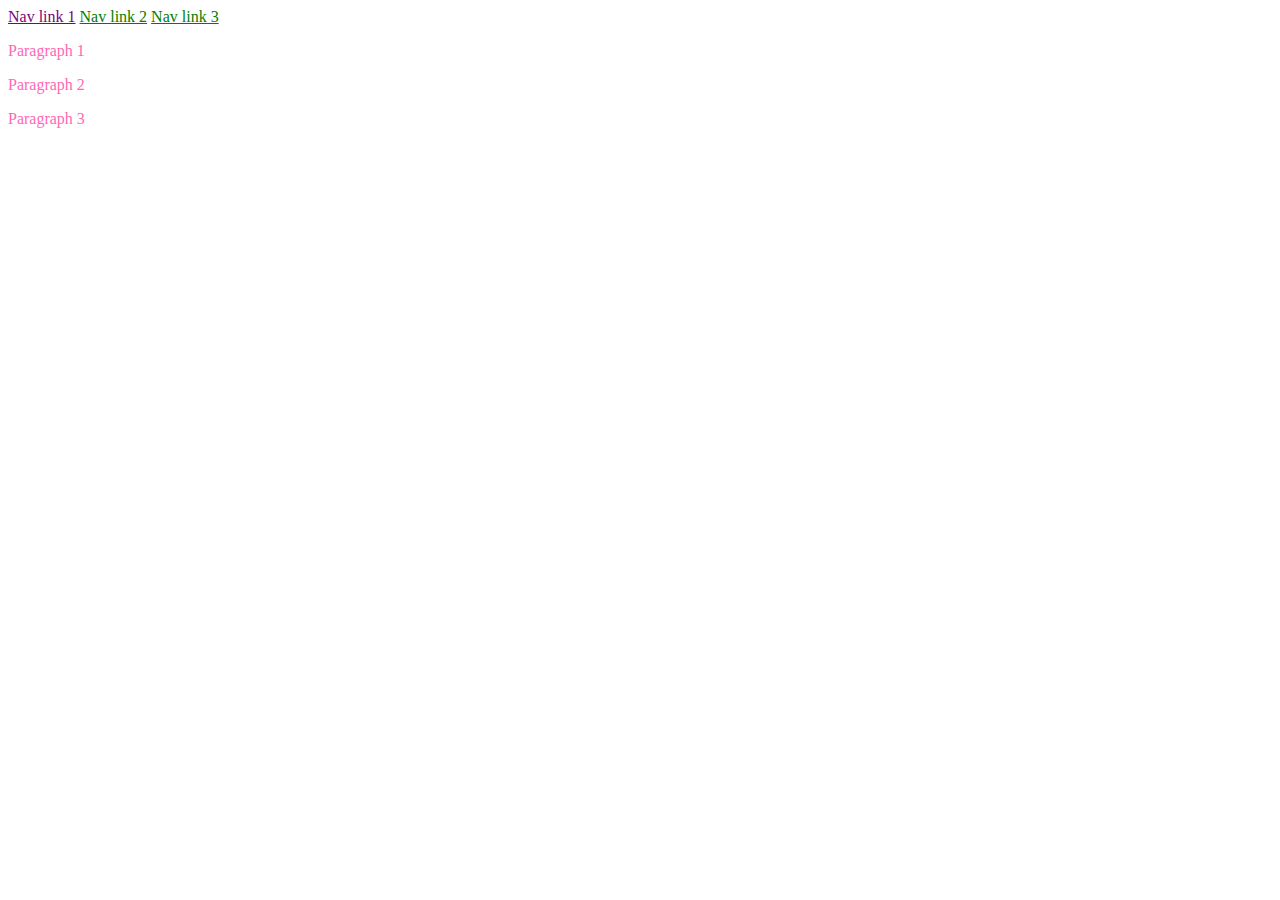
<file: css-specificity/index.html>
<!doctype html>

<html lang="en">
    <head>
        <meta charset="utf-8">
        <title>CSS Specificity</title>
        <meta name="description" content="CSS Specificity">
        <meta name="author" content="She Codes">
        <link rel="stylesheet" href="styles.css">
    </head>

    <body>

        <header>
            <nav>
                <a class="nav-link" id="link-1" href="#">Nav link 1</a>
                <a class="nav-link" href="#">Nav link 2</a>
                <a class="nav-link" href="#">Nav link 3</a>
            </nav>
        </header>

        <div>
            <p class="paragraph-link" id="paragraph-1">Paragraph 1</p>
            <p class="paragraph-link">Paragraph 2</p>
            <p class="paragraph-link">Paragraph 3</p>
        </div>

    </body>

</html>
</file>
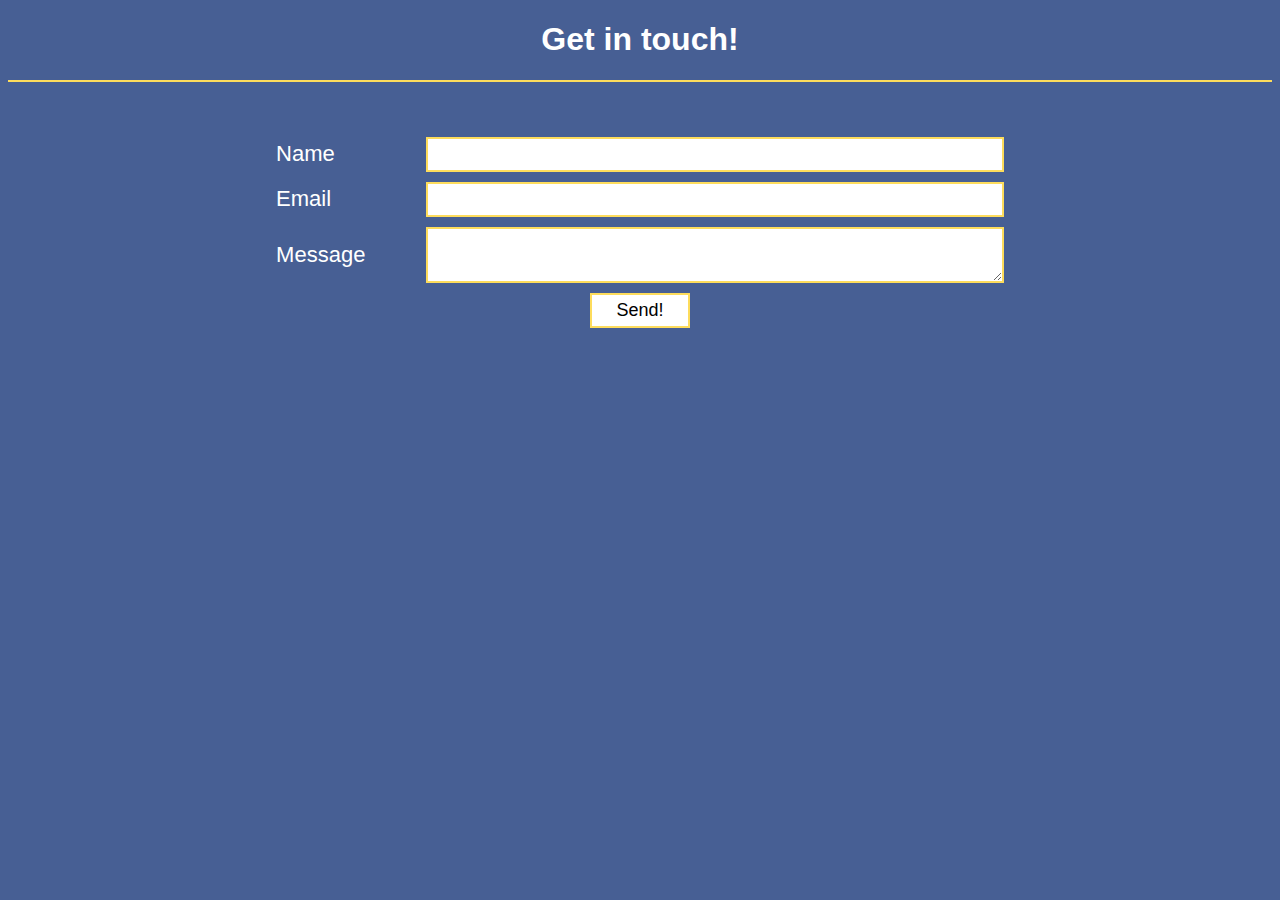
<file: forms-starter/index.html>
<!DOCTYPE html>

<html lang="en">
  <head>
    <meta charset="utf-8" />
    <meta
      name="viewport"
      content="width=device-width, initial-scale=1, shrink-to-fit=no"
    />
    <title>Introduction to Forms</title>
    <link rel="stylesheet" href="styles.css" />
  </head>

  <body>
    <header>
      <h1>Get in touch!</h1>
    </header>

    <form action="https://formspree.io/f/xyyvpgpe" method="post">
      <!-- your code here -->
      <div class="form-item">
        <label for="name">Name</label>
        <input type="text" id="name" name="name" />
      </div>
      <div class="form-item">
        <label for="mail">Email</label>
        <input type="email" id="mail" name="mail" />
      </div>
      <div class="form-item">
        <label for="message">Message</label>
        <textarea id="message" name="message"></textarea>
      </div>
      <div class="form-item">
        <button type="submit">Send!</button>
      </div>
    </form>
  </body>
</html>
</file>
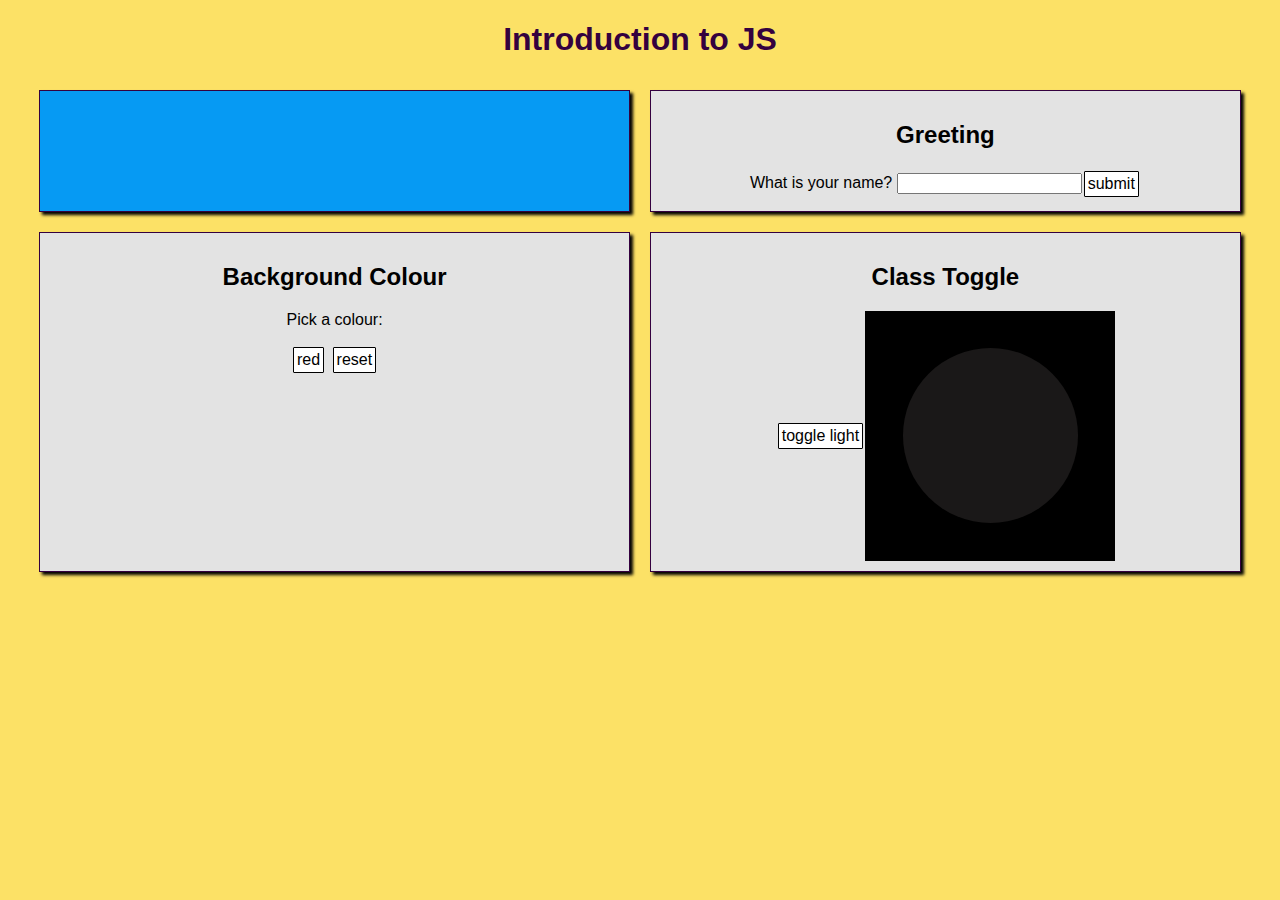
<file: intro-to-js/index.html>
<!DOCTYPE html>
<html lang="en">
    <head>
        <meta charset="utf-8">
        <title>Introduction to JavaScript</title>
        <meta name="description" content="JavaScript Demo">
        <meta name="author" content="She Codes">
        <link rel="stylesheet" href="styles.css">
    </head>
    
    <body>
        <header>
            <h1>Introduction to JS</h1>
        </header>

        <div id="wrapper">
            <div id="starter-div" class="component">
            </div>

            <div id="greeting" class="component">
                <h2>Greeting</h2>
                <form>
                    <div class="form-item">
                        <label for="name">What is your name?</label>
                        <input type="text" id="name" name="name">
                    </div>
                    <input type="button" value="submit">
                </form>
            </div>

            <div id="colour" class="component">
                <h2>Background Colour</h2>
                <p>Pick a colour:</p>
                <input type="button" onclick="changeColour('#f74850')" value="red">
                <input type="button" onclick="resetColour()" value="reset">
            </div>

            <div id="on-off" class="component">
                <h2>Class Toggle</h2>
                <div id="class-toggle-containter">
                    <input type="button" onclick="toggleLightbulb()" value="toggle light">
                    <div id="toggle-wrapper">
                        <div id="light"></div>
                    </div>
                </div>
            </div>
        </div>
    </body>
</html>
</file>
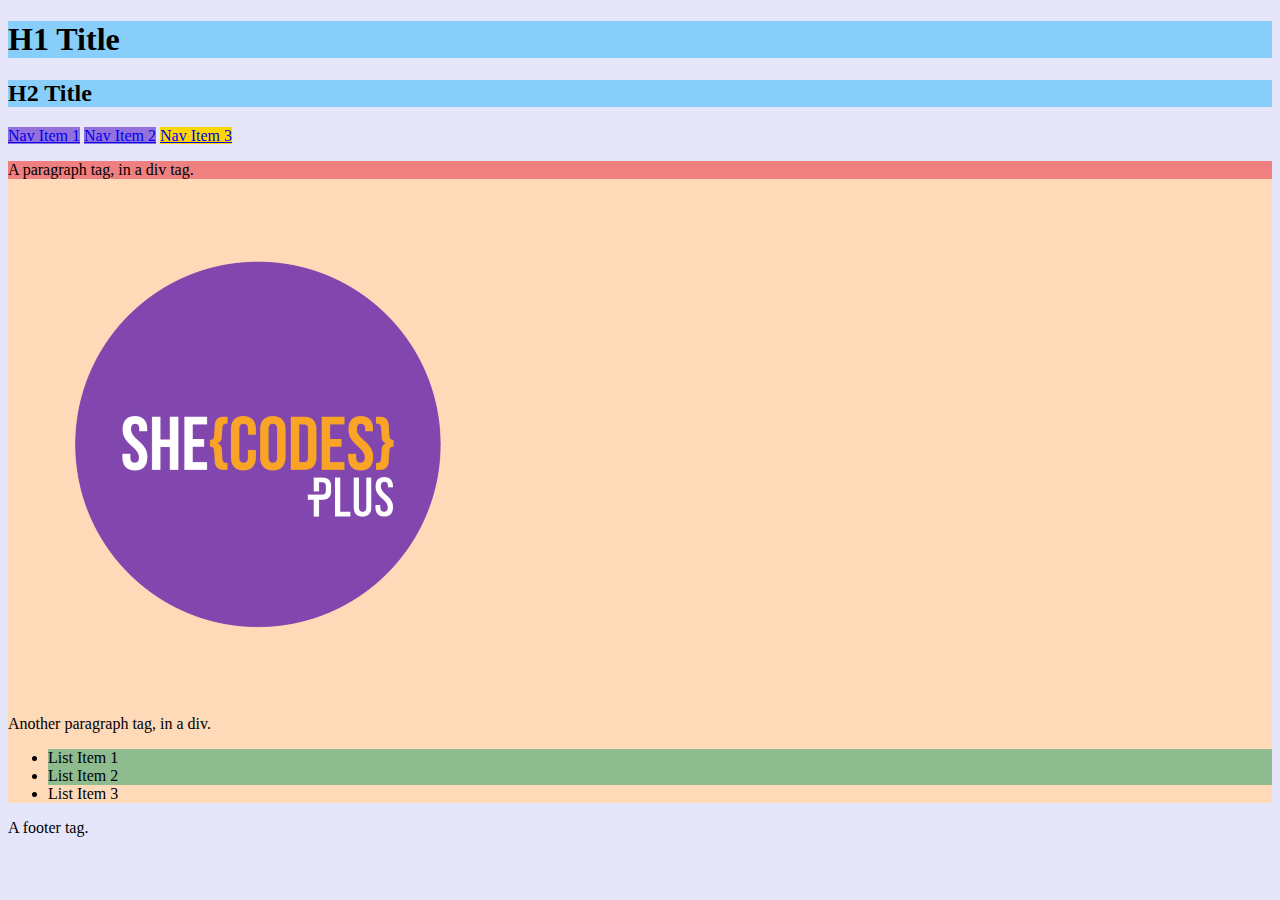
<file: introduction-to-css-selectors/index.html>
<!DOCTYPE html>

<html lang="en">
  <head>
    <meta charset="utf-8" />
    <title>CSS Selectors</title>
    <meta name="description" content="CSS Selectors Playground" />
    <meta name="author" content="She Codes" />
    <link rel="stylesheet" href="styles.css" />
  </head>
  <body>
    <header>
      <h1 class="main-heading">H1 Title</h1>
      <h2 class="main-heading">H2 Title</h2>
      <nav>
        <a href="#" class="nav-item">Nav Item 1</a>
        <a href="#" class="nav-item">Nav Item 2</a>
        <a href="#" id="last-nav-item">Nav Item 3</a>
      </nav>
    </header>
    <div id="body">
      <p id="first-paragraph">A paragraph tag, in a div tag.</p>
      <img src="logo.png" alt="She Codes Logo." />
      <p>Another paragraph tag, in a div.</p>
      <ul>
        <li class="list-item">List Item 1</li>
        <li class="list-item">List Item 2</li>
        <li>List Item 3</li>
      </ul>
    </div>
    <footer>A footer tag.</footer>
  </body>
</html>
</file>
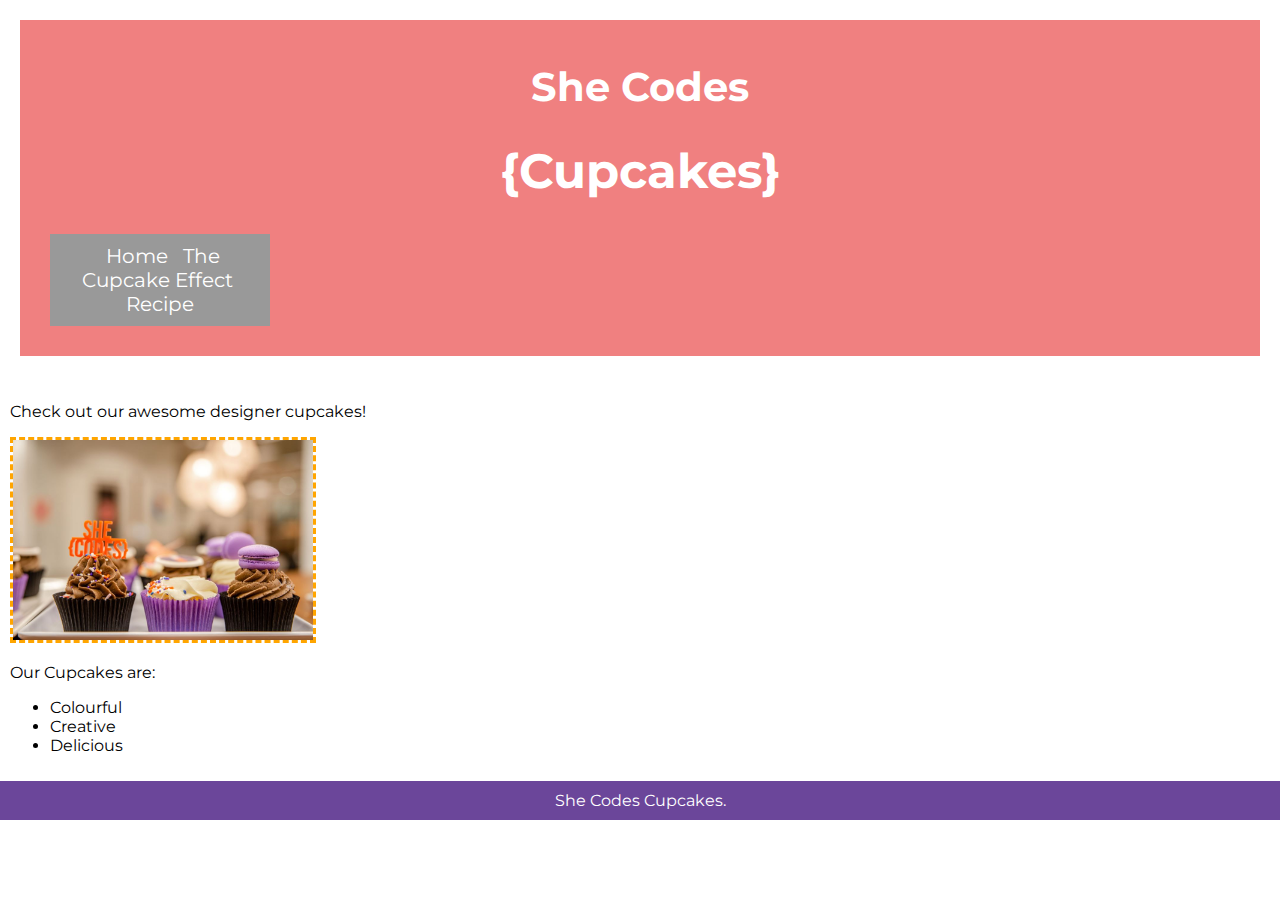
<file: introduction-to-css/index.html>
<!DOCTYPE html>

<html lang="en">
  <head>
    <meta charset="utf-8" />
    <title>She Codes Cupcakes</title>
    <meta name="description" content="She Codes Cupcakes" />
    <meta name="author" content="She Codes" />
    <link rel="stylesheet" href="styles.css" />
    <link rel="preconnect" href="https://fonts.googleapis.com" />
    <link rel="preconnect" href="https://fonts.gstatic.com" crossorigin />
  </head>
  <body>
    <header>
      <h1>She Codes</h1>
      <h2>{Cupcakes}</h2>
      <nav>
        <a href="index.html">Home</a>
        <a href="cupcake-effect.html">The Cupcake Effect</a>
        <a href="recipe.html">Recipe</a>
      </nav>
    </header>
    <div>
      <p>Check out our awesome designer cupcakes!</p>
      <img
        src="images/cupcake-1.jpg"
        alt="She Codes Cupcakes."
        id="homepage-image"
      />
      <p>Our Cupcakes are:</p>
      <ul>
        <li>Colourful</li>
        <li>Creative</li>
        <li>Delicious</li>
      </ul>
    </div>
    <footer>She Codes Cupcakes.</footer>
  </body>
</html>
</file>
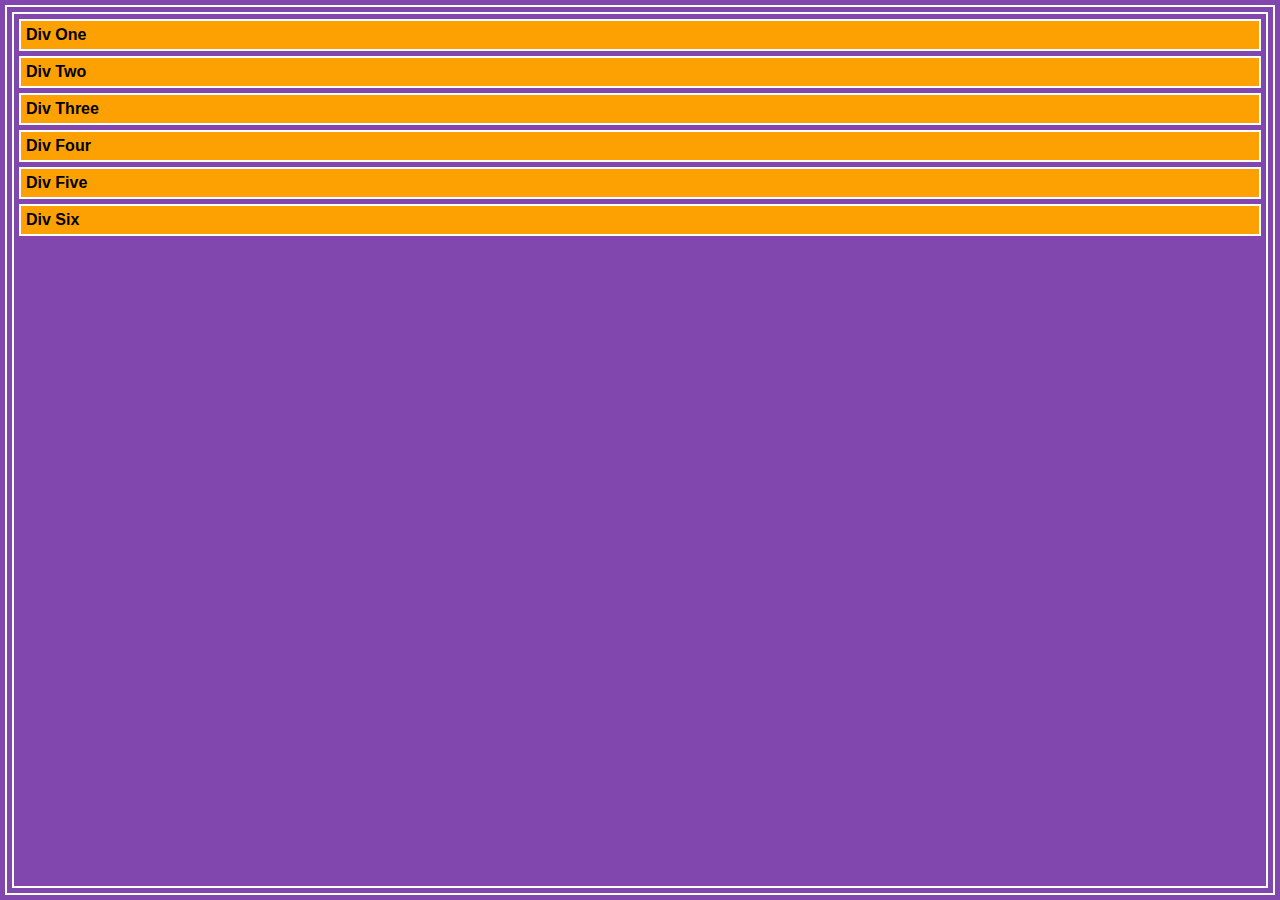
<file: introduction-to-flexbox/index.html>
<!doctype html>

<html lang="en">
    <head>
        <meta charset="utf-8">
        <meta name="viewport" content="width=device-width, initial-scale=1, shrink-to-fit=no">
        <title>Introduction to Flexbox</title>
        <link rel="stylesheet" href="styles.css">
    </head>

    <body>
        <div class="demo-div" id="div-1">Div One</div>
        <div class="demo-div" id="div-2">Div Two</div>
        <div class="demo-div" id="div-3">Div Three</div>
        <div class="demo-div" id="div-4">Div Four</div>
        <div class="demo-div" id="div-5">Div Five</div>
        <div class="demo-div" id="div-6">Div Six</div>
    </body>
</html>
</file>
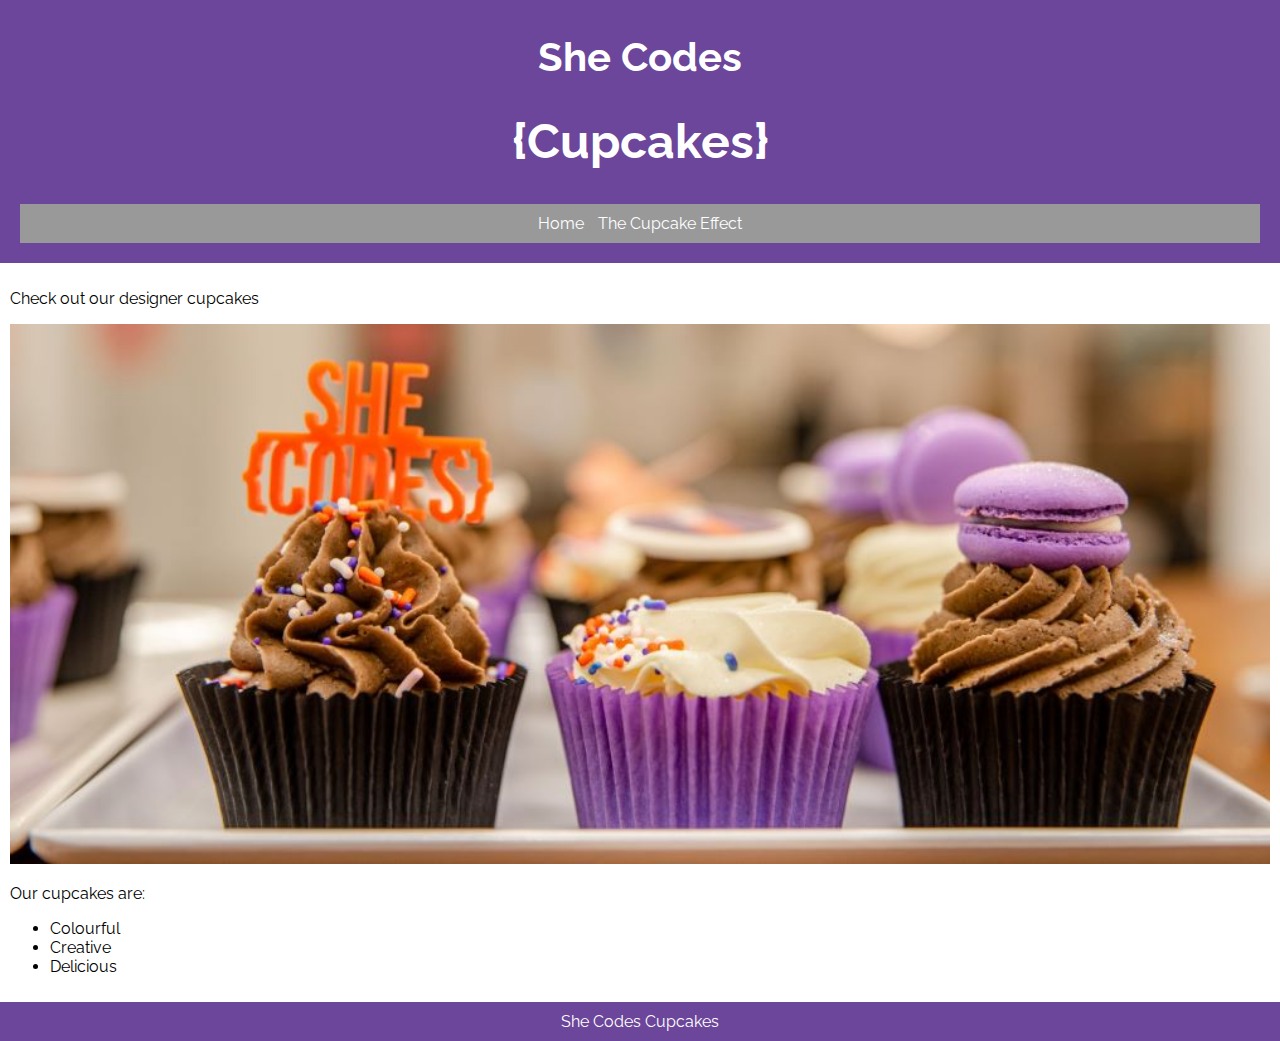
<file: introduction-to-html/index.html>
<!DOCTYPE html>
<html lang="en">
  <head>
    <meta charset="utf-8" />
    <title>She Codes Cupcakes</title>
    <meta name="description" content="She Codes Cupcakes" />
    <meta name="author" content="She Codes" />
    <link rel="stylesheet" href="styles.css" />
  </head>
  <body>
    <header>
      <h1>She Codes</h1>
      <h2>{Cupcakes}</h2>
      <nav>
        <a href="index.html">Home</a>
        <a href="cupcake-effect.html">The Cupcake Effect</a>
      </nav>
    </header>
    <div>
      <p>Check out our designer cupcakes</p>
      <img src="images/cupcake-1.jpg" alt="She Codes Cupcakes" />
      <p>Our cupcakes are:</p>
      <ul>
        <li>Colourful</li>
        <li>Creative</li>
        <li>Delicious</li>
      </ul>
    </div>
    <footer>She Codes Cupcakes</footer>
  </body>
</html>
</file>
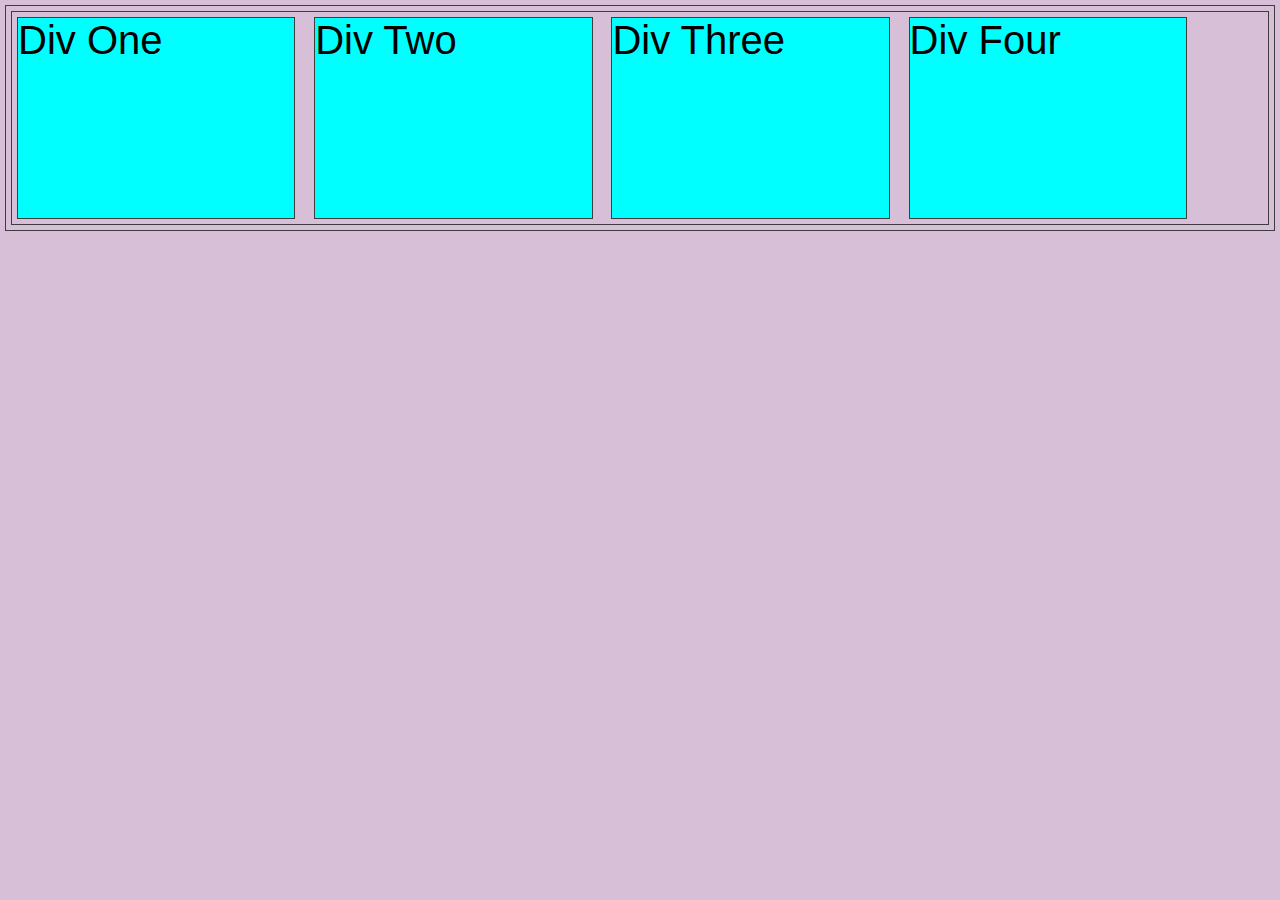
<file: introduction-to-media-queries/index.html>
<!doctype html>

<html lang="en">
    <head>
        <meta charset="utf-8">
        <meta name="viewport" content="width=device-width, initial-scale=1.0">
        <title>Media Queries</title>
        <link rel="stylesheet" href="styles.css">
    </head>

    <body>
        <div id="div-1">Div One</div>
        <div id="div-2">Div Two</div>
        <div id="div-3">Div Three</div>
        <div id="div-4">Div Four</div>
    </body>
</html>
</file>
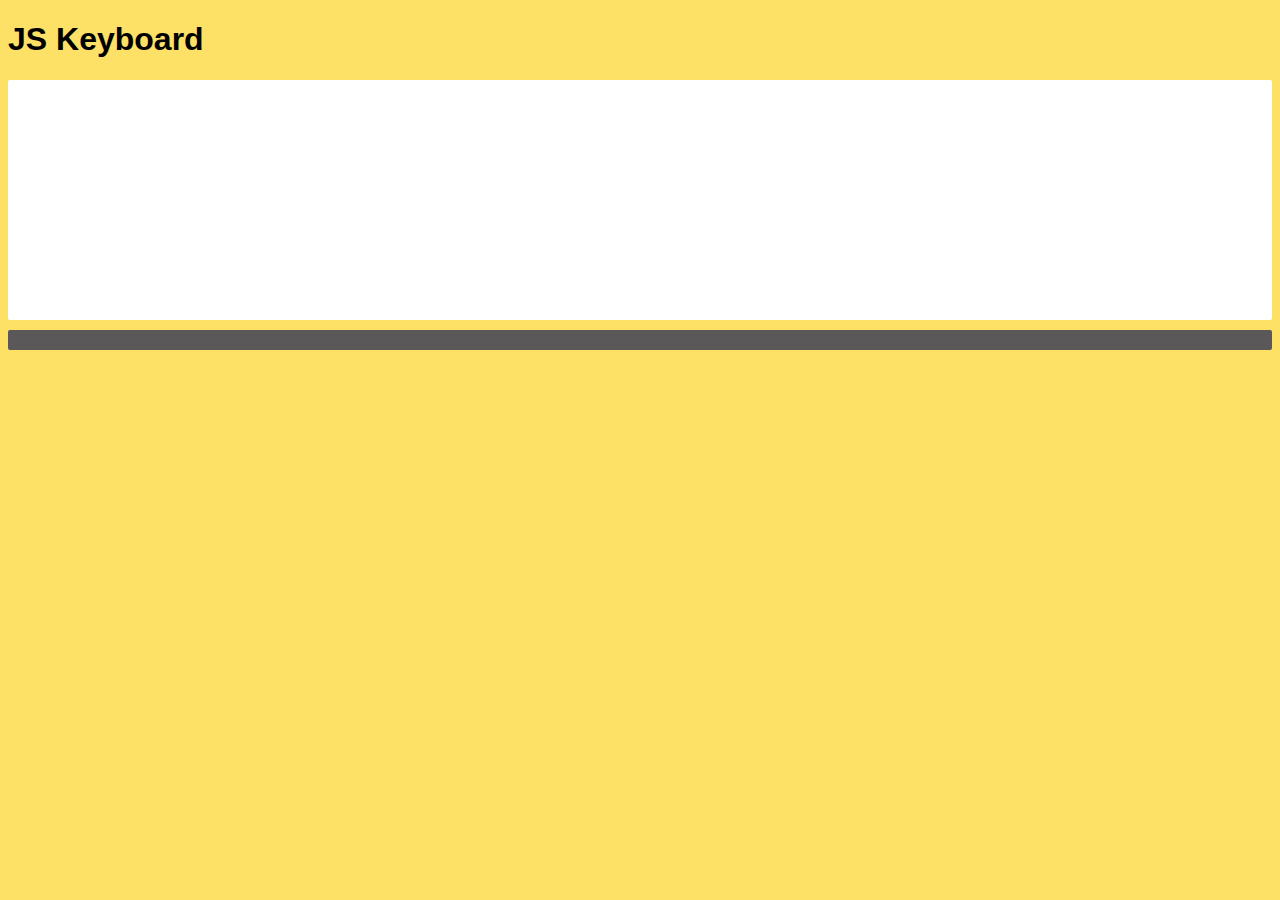
<file: keyboard/index.html>
<!DOCTYPE html>
<html lang="en">
    <head>
        <meta charset="utf-8">
        <title>JS Keyboard</title>
        <meta name="description" content="JavaScript Demo">
        <meta name="author" content="She Codes">
        <link rel="stylesheet" href="styles.css">
    </head>
    
    <body>
        <header>
            <h1>JS Keyboard</h1>
        </header>

        <div id="keyboard-wrapper">
            <div id="output">
                <p id="output-text">
                </p>
            </div>
            <div id="keyboard"></div>
        </div>

        <script src="script.js"></script>
    </body>
</html>
</file>
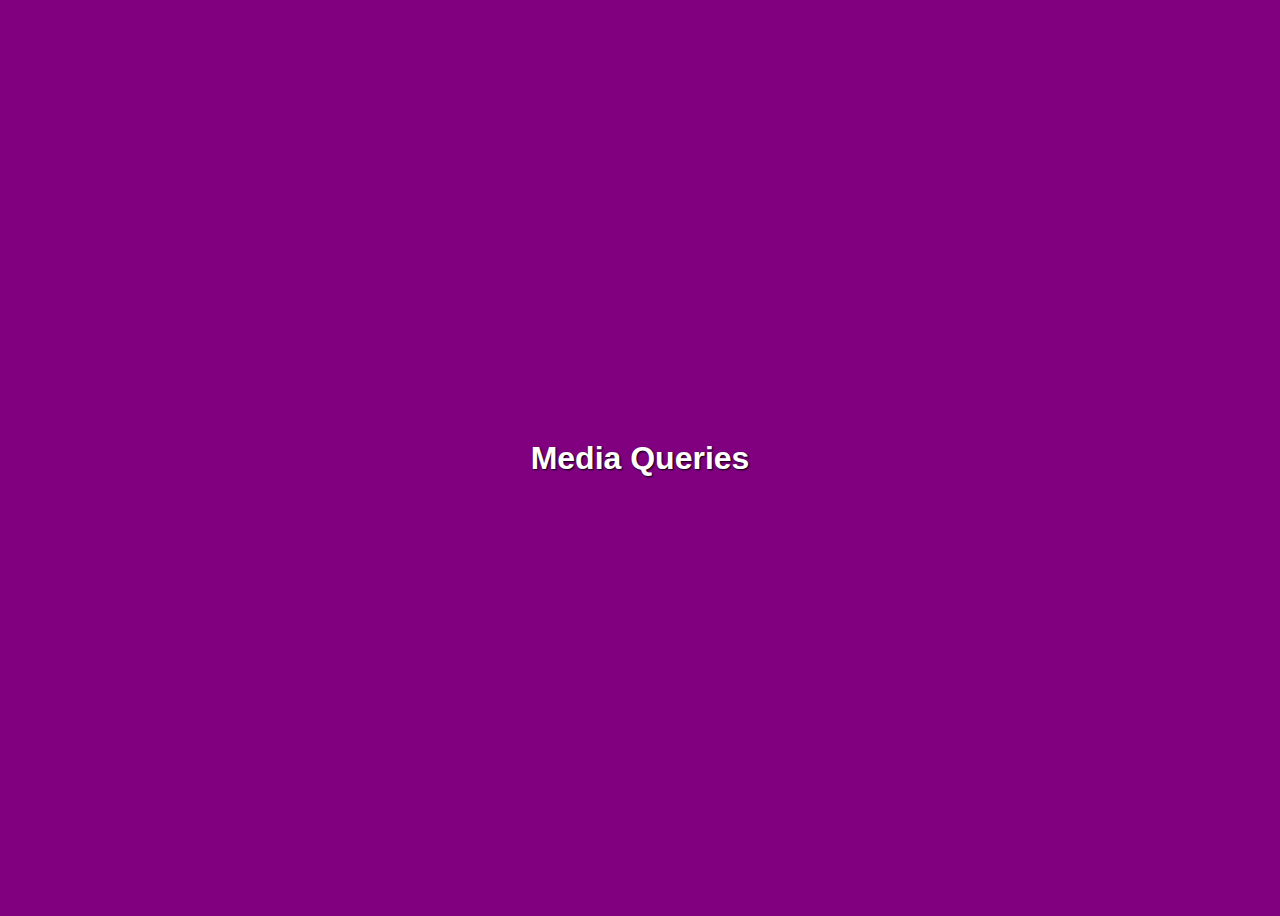
<file: media-queries-demo/index.html>
<!doctype html>

<html lang="en">
    <head>
        <meta charset="utf-8">
        <meta name="viewport" content="width=device-width, initial-scale=1.0">
        <title>Media Queries</title>
        <link rel="stylesheet" href="styles.css">
    </head>

    <body>

        <h1>Media Queries</h1>

    </body>
</html>
</file>
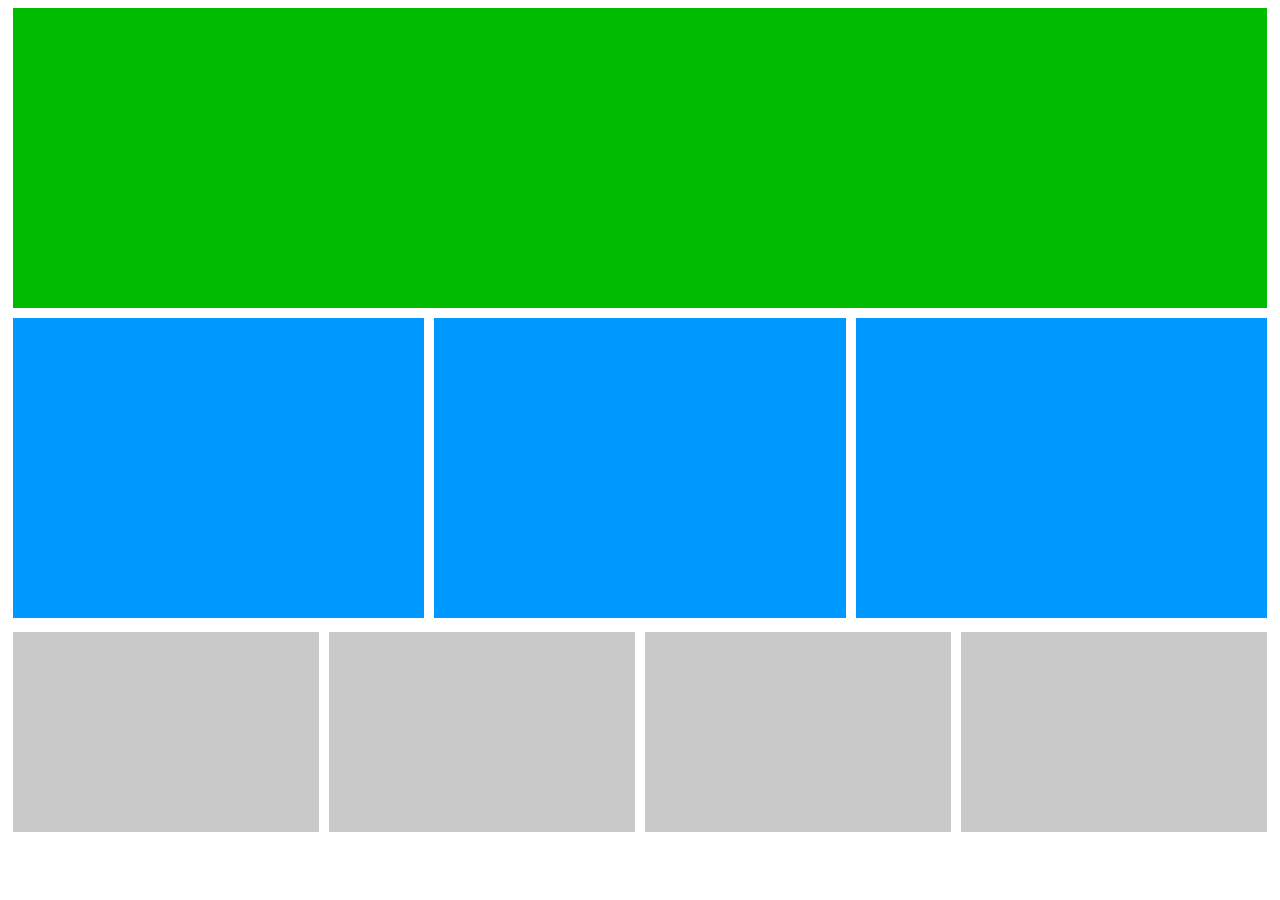
<file: media-queries-exercise-1/index.html>
<!DOCTYPE html>

<html lang="en">
    <head>
        <meta charset="utf-8" />
        <meta name="viewport" content="width=device-width, initial-scale=1.0" />
        <title>Media Queries</title>
        <link rel="stylesheet" href="styles.css" />
    </head>

    <body>
        <main>
            <div class="green-box box"></div>
            <div id="blue-section">
                <div class="blue-box box"></div><div class="blue-box box"></div><div class="blue-box box"></div>
            </div>
            <div id="grey-section">
                <div class="grey-box box"></div><div class="grey-box box"></div><div class="grey-box box"></div><div class="grey-box box"></div>
            </div>
        </main>
    </body>
</html>
</file>
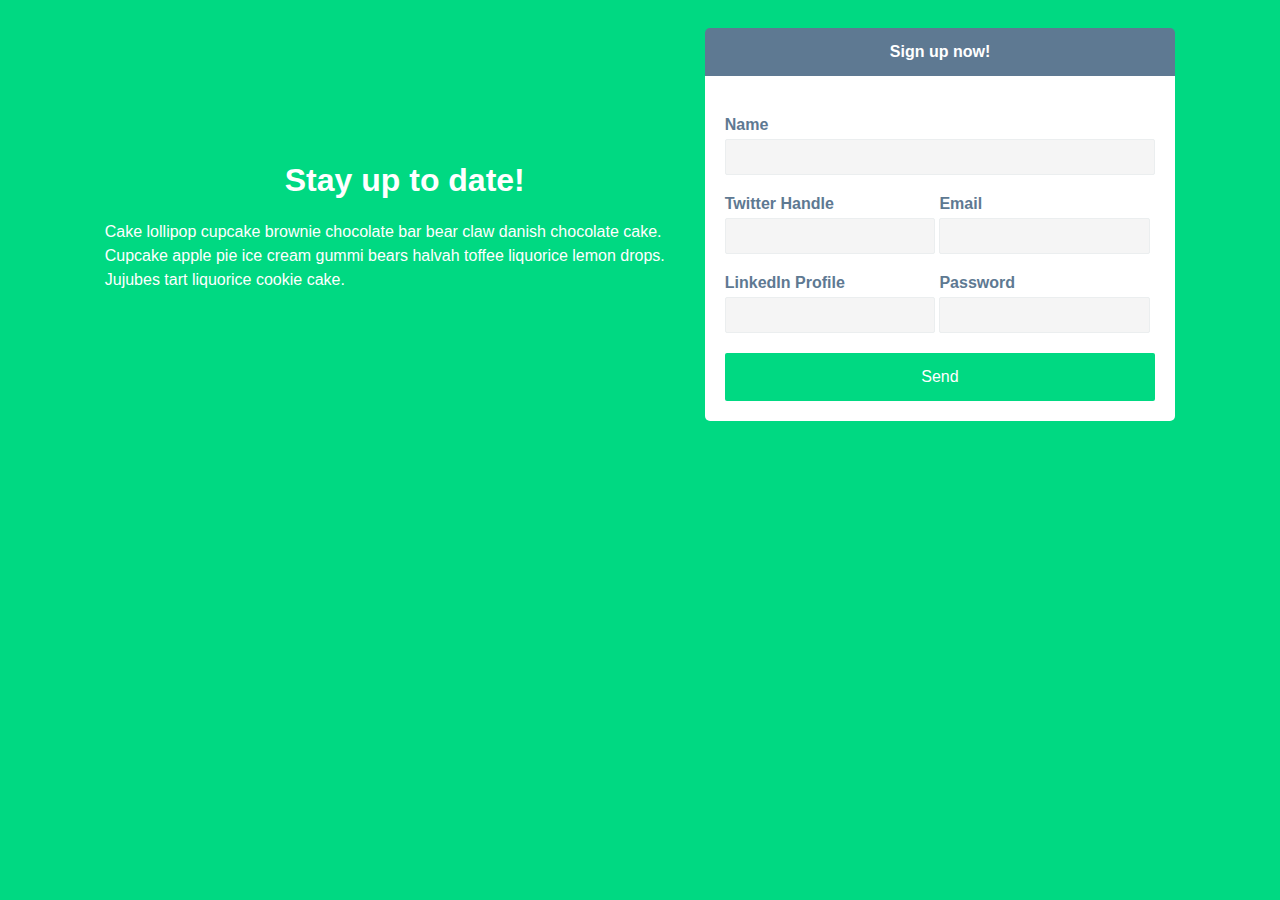
<file: media-queries-exercise-2/index.html>
<!DOCTYPE html>

<html lang="en">
  <head>
    <meta charset="utf-8" />
    <meta name="viewport" content="width=device-width, initial-scale=1.0" />
    <title>Media Queries</title>
    <link rel="stylesheet" href="styles.css" />
  </head>

  <body>
    <main>
      <div class="container">
        <header>
          <h1>Stay up to date!</h1>
          <p>
            Cake lollipop cupcake brownie chocolate bar bear claw danish
            chocolate cake. Cupcake apple pie ice cream gummi bears halvah
            toffee liquorice lemon drops. Jujubes tart liquorice cookie cake.
          </p>
        </header>
        <div id="form-wrapper">
          <h2>Sign up now!</h2>
          <form action="" method="">
            <div class="form-item">
              <label for="name">Name</label>
              <input type="text" id="name" name="name" />
            </div>
            <div class="row">
              <div class="form-item">
                <label for="twitter">Twitter Handle</label>
                <input type="text" id="twitter" name="twitter" />
              </div>
              <div class="form-item">
                <label for="linkedin">LinkedIn Profile</label>
                <input type="text" id="linkedin" name="linkedin" />
              </div>
            </div>
            <div class="row">
              <div class="form-item">
                <label for="mail">Email</label>
                <input type="email" id="mail" name="email" />
              </div>
              <div class="form-item">
                <label for="message">Password</label>
                <input type="password" id="message" name="message" />
              </div>
            </div>
            <div class="form-item">
              <button type="submit">Send</button>
            </div>
          </form>
        </div>
      </div>
    </main>
  </body>
</html>
</file>
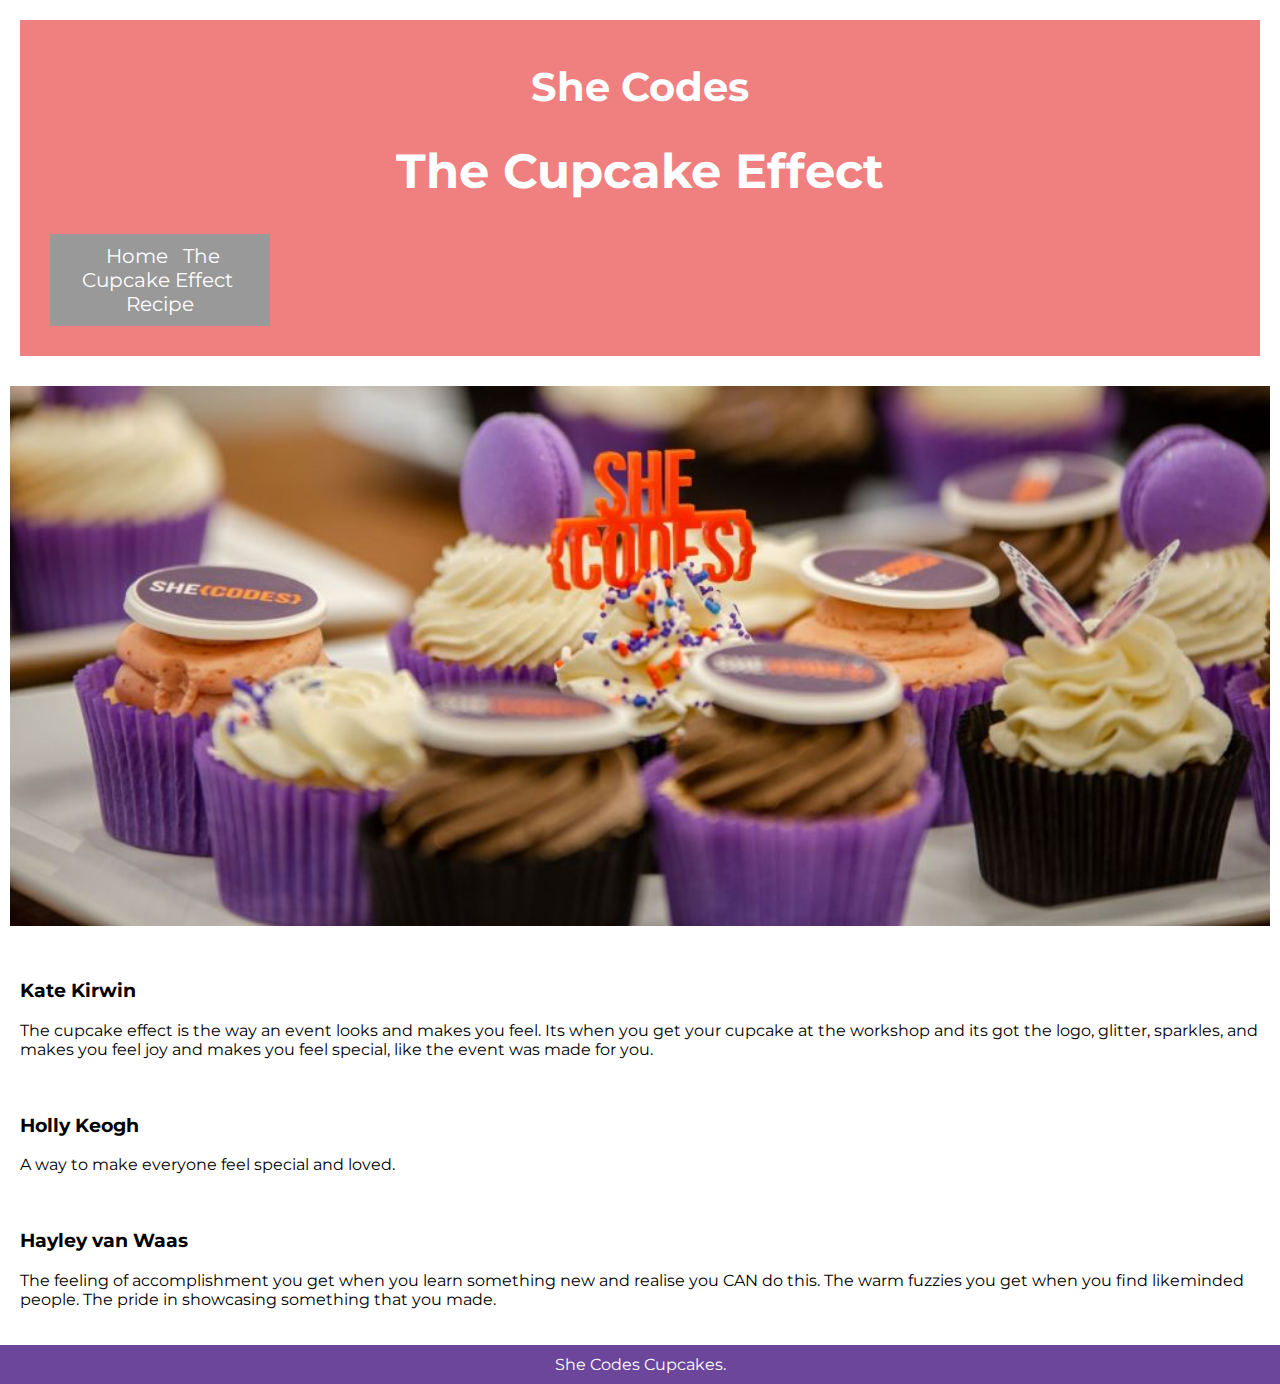
<file: introduction-to-css/cupcake-effect.html>
<!doctype html>

<html lang="en">
    <head>
        <meta charset="utf-8">
        <title>She Codes Cupcakes</title>
        <meta name="description" content="She Codes Cupcakes">
        <meta name="author" content="She Codes">
        <link rel="stylesheet" href="styles.css">
    </head>

    <body>

        <header>
            <h1>She Codes</h1>
            <h2>The Cupcake Effect</h2>
            <nav>
                <a href="index.html">Home</a>
                <a href="cupcake-effect.html">The Cupcake Effect</a>
                <a href="recipe.html">Recipe</a>
            </nav>
        </header>

        <div>            
            <img src="images/cupcake-2.jpg" alt="She Codes branded Cupcakes.">
        </div>

        <div>
            <div>
                <h3>Kate Kirwin</h3>
                <p>
                    The cupcake effect is the way an event looks and makes you feel.
                    Its when you get your cupcake at the workshop and its got the logo,
                    glitter, sparkles, and makes you feel joy and makes you feel special,
                    like the event was made for you.
                </p>
            </div>
            <div>
                <h3>Holly Keogh</h3>
                <p>A way to make everyone feel special and loved.</p>
            </div>
            <div>
                <h3>Hayley van Waas</h3>
                <p>The feeling of accomplishment you get when you learn something new
                    and realise you CAN do this. The warm fuzzies you get when you find likeminded
                    people. The pride in showcasing something that you made.
                </p>
            </div>
        </div>

        <footer>
            She Codes Cupcakes.
        </footer>

    </body>

</html>
</file>
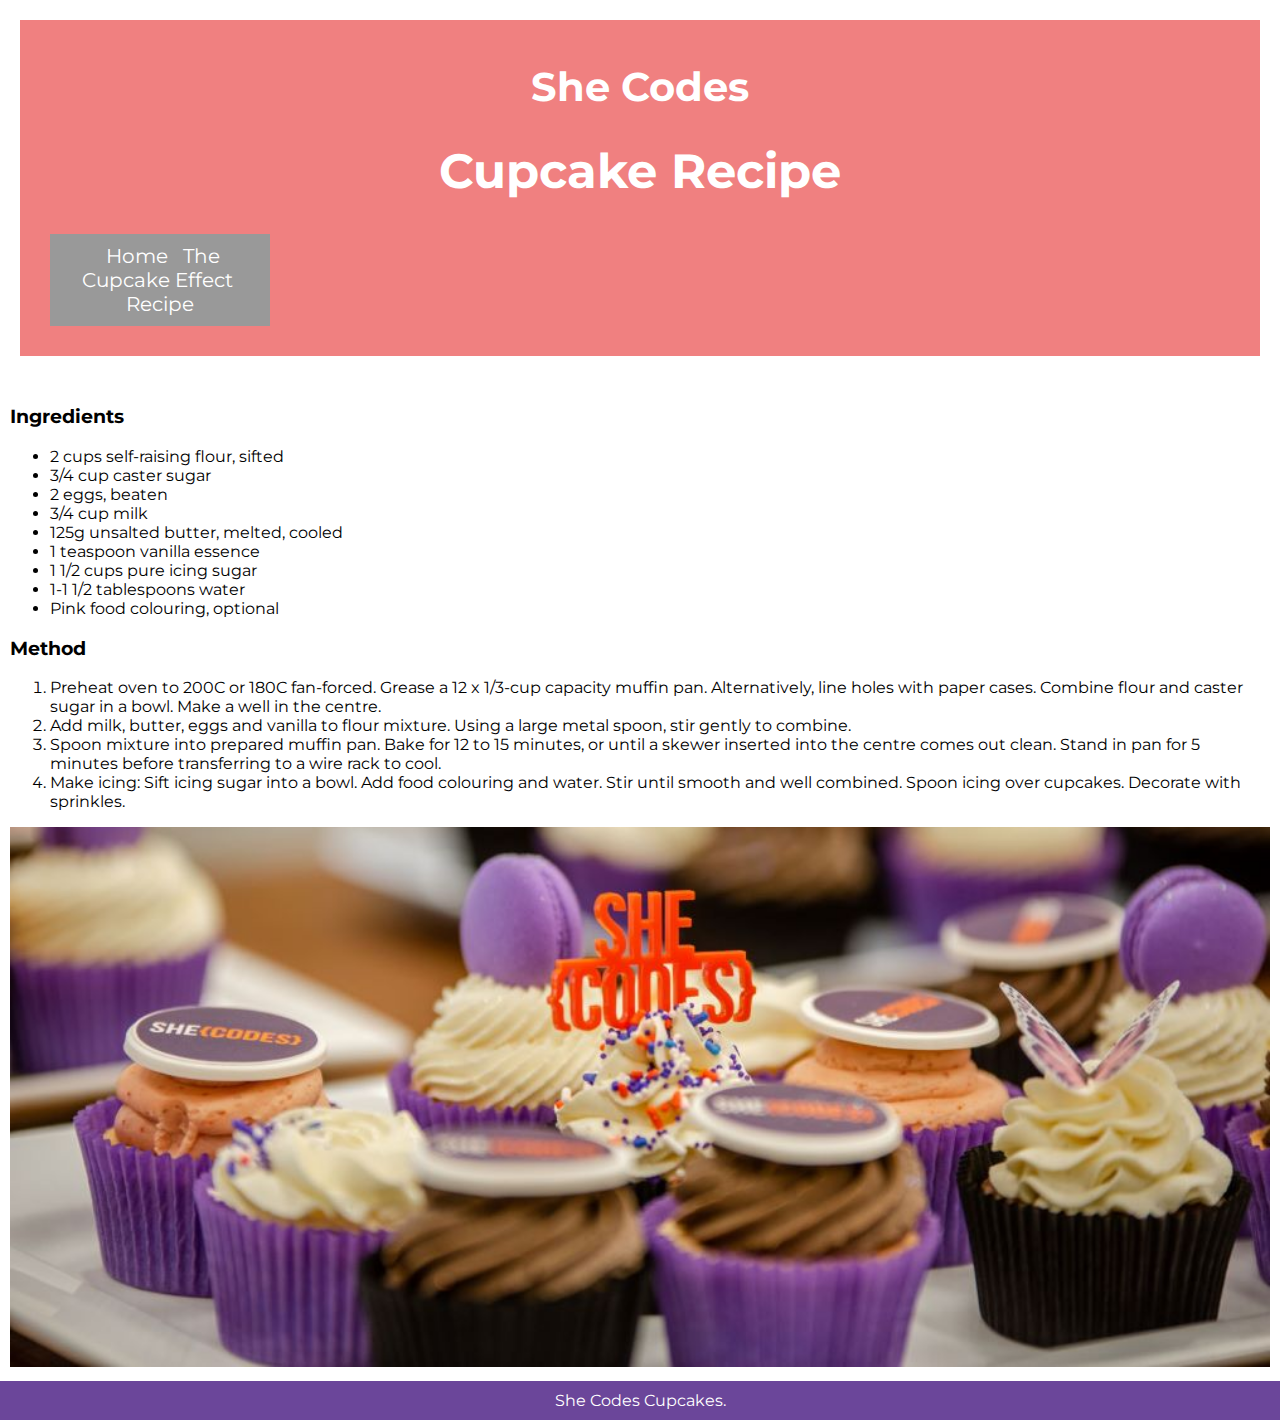
<file: introduction-to-css/recipe.html>
<!doctype html>

<html lang="en">
    <head>
        <meta charset="utf-8">
        <title>She Codes Cupcakes</title>
        <meta name="description" content="She Codes Cupcakes">
        <meta name="author" content="She Codes">
        <link rel="stylesheet" href="styles.css">
    </head>
    <body>
        <header>
            <h1>She Codes</h1>
            <h2>Cupcake Recipe</h2>
            <nav>
                <a href="index.html">Home</a>
                <a href="cupcake-effect.html">The Cupcake Effect</a>
                <a href="recipe.html">Recipe</a>
            </nav>
        </header>
        <div>
            <h3>Ingredients</h3>
            <ul>
                <li>2 cups self-raising flour, sifted</li>
                <li>3/4 cup caster sugar</li>
                <li>2 eggs, beaten</li>
                <li>3/4 cup milk</li>
                <li>125g unsalted butter, melted, cooled</li>
                <li>1 teaspoon vanilla essence</li>
                <li>1 1/2 cups pure icing sugar</li>
                <li>1-1 1/2 tablespoons water</li>
                <li>Pink food colouring, optional</li>
            </ul>
            <h3>Method</h3>
            <ol>
                <li>Preheat oven to 200C or 180C fan-forced.
                    Grease a 12 x 1/3-cup capacity muffin pan.
                    Alternatively, line holes with paper cases.
                    Combine flour and caster sugar in a bowl.
                    Make a well in the centre.</li>
                <li>Add milk, butter, eggs and vanilla to flour mixture.
                    Using a large metal spoon, stir gently to combine.</li>
                <li>Spoon mixture into prepared muffin pan. Bake for 12 to 15 minutes,
                    or until a skewer inserted into the centre comes out clean.
                    Stand in pan for 5 minutes before transferring to a wire rack to
                    cool.</li>
                <li>Make icing: Sift icing sugar into a bowl.
                    Add food colouring and water.
                    Stir until smooth and well combined.
                    Spoon icing over cupcakes.
                    Decorate with sprinkles.
                </li>
            </ol>
            <img src="images/cupcake-2.jpg" alt="She Codes branded Cupcakes.">
        </div>
        <footer>
            She Codes Cupcakes.
        </footer>
    </body>
</html>
</file>
<file: css-specificity/styles.css>
nav a {
  color: red;
}

.nav-link {
  color: black;
}

nav a.nav-link {
  color: green;
}

nav a.nav-link#link-1 {
  color: purple;
}

html div p {
  color: darkgrey;
}

body div p {
  color: hotpink;
}
</file>
<file: forms-starter/styles.css>
body {
    background-color: #475F94;
    color: #fff;
    font-family: "Gill Sans", sans-serif;
}

header {
    border-bottom: 2px solid #FDDC5C;
    text-align: center;
}

form {
    margin: 50px auto;
    width: 90%;
}

.form-item {
    display: flex;
    justify-content: center;
    align-items: center;
    padding: 5px;
}

.form-item label {
    flex-basis: 150px;
    font-size: 22px;
}

.form-item input,
.form-item textarea {
    flex-basis: 50%;
    border: 2px solid #FDDC5C;
}

.form-item input:hover,
.form-item textarea:hover {
    border: 2px solid #FA4224;
}

.form-item input,
.form-item textarea,
.form-item button {
    border: 2px solid #FDDC5C;
    background-color: #FFF;
    padding: 5px;
    font-size: 18px;
}

.form-item button:hover {
    border: 2px solid #FA4224;
    background-color: #FA4224;
    color: #FFF;
}

.form-item button {
    width: 100px;
}
</file>
<file: intro-to-js/styles.css>
body {
    background-color: #FCE166;
    font-family: Arial;
}

h1 {
    color: #34013F;
    text-align: center;
}

#wrapper {
    display: flex;
    flex-wrap: wrap;
    justify-content: center;
}

.component {
    border: 1px solid #34013F;
    flex-basis: 45%;
    margin: 10px;
    padding: 10px;
    text-align: center;
    box-shadow: 3px 3px 3px #000;;
    background-color: #e3e3e3;
}

input[type=button] {
    margin: 2px;
    padding: 3px;
    border: 1px solid black;
    border-radius: 1px;
    background-color: #fff;
    font-size: 16px;
}

input[type=button]:hover {
    cursor: pointer;
    box-shadow: -2px 2px 0px black;
}

#starter-div {
    min-height: 100px;
    background-color: #069AF3;
}

.js-header {
    color: #FFF;
}

#second-h2 {
    text-decoration: underline;
}

form {
    display: flex;
    align-items: center;
    justify-content: center;
}

#greeting-text {
    height: 20px;
}

#class-toggle-containter {
    display: flex;
    justify-content: center;
    align-items: center;
}

#toggle-wrapper {
    width: 250px;
    height: 250px; 
    background-color: black;
    display: flex;
    justify-content: center;
    align-items: center;
}

#light {
    height: 175px;
    width: 175px;
    background-color: #1a1818 ;
    border-radius: 50%;
}

.on {
    box-shadow: inset 0 0 150px yellow, 0px 0 30px yellow;
}
</file>
<file: introduction-to-css-selectors/styles.css>
body {
  background-color: lavender;
}

#body {
  background-color: peachpuff;
}

.list-item {
  background-color: darkseagreen;
}

.main-heading {
  background-color: lightskyblue;
}

#first-paragraph {
  background-color: lightcoral;
}

.nav-item {
  background-color: mediumpurple;
}

#last-nav-item {
  background-color: gold;
}
</file>
<file: introduction-to-css/styles.css>
/* @import url("https://fonts.googleapis.com/css2?family=Raleway&display=swap"); */
@import url("https://fonts.googleapis.com/css2?family=Montserrat:ital,wght@0,100;0,200;0,300;0,400;1,100;1,200;1,300&display=swap");

html {
  font-family: "Montserrat", sans-serif;
  background-color: #fff;
}

body {
  margin: 0;
}

header {
  text-align: center;
  background-color: lightcoral;
  margin: 20px;
  padding: 20px;
  font-size: 20px;
}

h1 {
  font-size: 2.5rem;
  line-height: 2.5rem;
  color: #fff;
}

h2 {
  font-size: 3rem;
  line-height: 3rem;
  color: #fff;
}

nav {
  margin: 10px;
  padding: 10px;
  background-color: #999999;
  width: 200px;
}

a {
  color: #fff;
  text-decoration: none;
  padding: 5px;
}

a:hover {
  color: #fda103;
  border-bottom: 2px solid #fda103;
}

div {
  padding: 10px;
}

img {
  width: 100%;
  height: 60vh;
  object-fit: cover;
  object-position: bottom;
}

footer {
  text-align: center;
  background-color: #6b469a;
  padding: 10px;
  color: #fff;
}

/* Your code here */

nav a {
  display: inline;
}

#homepage-image {
  width: 300px;
  height: 200px;
  border: 3px dashed orange;
}
</file>
<file: introduction-to-flexbox/styles.css>
* {
    border: 2px solid #fff;
    margin: 5px;
}

html {
    height: calc(100% - 14px);
}

body {
    background-color: #8246AF;
    font-family: Arial, Helvetica, sans-serif;
    font-size: 1rem;
    font-weight: bold;
    height: calc(100% - 14px);
}

div {
    padding: 5px;
    background-color: #FDA103;
}

/*** Your code here ***/
</file>
<file: introduction-to-html/styles.css>
/* #fda103 6b469a */
@import url('https://fonts.googleapis.com/css2?family=Raleway&display=swap');

html {
    font-family: 'Raleway', sans-serif;
    background-color: #fff;
}

body {
    margin: 0;
}

header {
    text-align: center;
    background-color: #6b469a;
    padding: 10px;
}

h1 {
    font-size: 2.5rem;
    line-height: 2.5rem;;
    color: #fff;
}

h2 {
    font-size: 3rem;
    line-height: 3rem;
    color: #fff;
}

nav {
    margin: 10px;
    padding: 10px;
    background-color: #999999;
}

a {
    color: #fff;
    text-decoration: none;
    padding: 5px;
}

a:hover {
    color: #fda103;
    border-bottom: 2px solid #fda103;
}


div {
    padding: 10px;
}

img {
    width: 100%;
    height: 60vh;
    object-fit: cover;
    object-position: bottom;
}

footer {
    text-align: center;
    background-color: #6b469a;
    padding: 10px;
    color: #fff;
}
</file>
<file: introduction-to-media-queries/styles.css>
* {
  border: 1px solid #3e3e3e;
  margin: 5px;
}

body {
  background-color: #d8bfd8;
  font-family: Arial, Helvetica, sans-serif;
  font-size: 2rem;
}

div {
  height: 200px;
  font-size: 20px;
}

#div-1 {
  background-color: #9370db;
}

#div-2 {
  background-color: #8fbc8b;
}

#div-3 {
  background-color: #6495ed;
}

#div-4 {
  background-color: #f5deb3;
}

/*** Your code here ***/

@media (min-width: 500px) {
  div {
    display: inline-block;
    width: 44%;
    font-size: 30px;
  }
  #div-1,
  #div-2 {
    background-color: #9370db;
  }

  #div-3,
  #div-4 {
    background-color: #8fbc8b;
  }
}

@media (min-width: 900px) {
  div {
    display: inline-block;
    width: 22%;
    font-size: 40px;
  }

  #div-1,
  #div-2,
  #div-3,
  #div-4 {
    background-color: aqua;
  }
}
</file>
<file: keyboard/styles.css>
body {
    background-color: #FCE166;
    font-family: Arial;
}

#output {
    border-radius: 2px;
    background-color: #fff;
    height: 200px;
    padding: 20px;
    overflow: scroll;
    margin-bottom: 10px;
}

#output-text {
    font-family: 'Courier New', Courier, monospace;
    font-size: 36px;
    color: #000;
    word-wrap: break-word;
    margin: 0;
}

#keyboard {
    display: flex;
    justify-content: center;
    flex-wrap: wrap;
    margin-top: 10px;
    background-color: #5a5858;
    border-radius: 2px;
    padding: 10px;
}

.key {
    text-align: center;
    width: 50px;
    margin: 1px;
    padding: 5px;
    font-size: 16px;
    background-color: #fff;
    border-style: inset;
}

.selected {
    background-color: darkgrey;
    border-style: outset;
}
</file>
<file: media-queries-demo/styles.css>
body {
  height: 100vh;
  background-color: red;
  display: flex;
  align-items: center;
  justify-content: center;
}

h1 {
  font-family: Arial, Helvetica, sans-serif;
  color: white;
  text-shadow: 1px 1px 2px black;
  text-align: center;
}

/*** Media Queries Below ***/

/* Small devices (landscape phones, 576px and up) */
@media (max-width: 576px) {
  body {
    background-color: orange;
  }
}

/* Medium devices (tablets, 768px and up)*/
@media (max-width: 768px) {
  body {
    background-color: yellow;
  }
}

/* Large devices (desktops, 992px and up) */
@media (max-width: 992px) {
  body {
    background-color: green;
  }
}

/* Extra large devices (large desktops, 1200px and up) */
@media (max-width: 1200px) {
  body {
    background-color: blue;
  }
}

/* MASSIVE devices (large desktops, 1440px and up) */
@media (max-width: 1440px) {
  body {
    background-color: purple;
  }
}
</file>
<file: media-queries-exercise-1/styles.css>
.box {
  margin: 5px;
}

.green-box {
  height: 100px;
  background-color: #00bb00;
}

.blue-box {
  height: 200px;
  background-color: #0099ff;
}

.grey-box {
  height: 75px;
  background-color: #c9c9c9;
}

/*** Media Queries Below ***/

@media (min-width: 600px) {
  .green-box {
    height: 200px;
  }
  .blue-box {
    height: 150px;
  }
  .grey-box {
    width: calc(100% / 2 - 10px);
    display: inline-block;
  }
}

@media (min-width: 900px) {
  .green-box {
    height: 300px;
  }
  .blue-box {
    width: calc(100% / 3 - 10px);
    display: inline-block;
    height: 300px;
  }
  .grey-box {
    width: calc(100% / 4 - 10px);
    height: 200px;
  }
}
</file>
<file: media-queries-exercise-2/styles.css>
html {
  background-color: #00d982;
  font-family: Arial, Helvetica, sans-serif;
}

body {
  padding: 20px;
}

header {
  color: #fff;
}

h2 {
  border-top-left-radius: 5px;
  border-top-right-radius: 5px;
  background-color: #5e7992;
  color: #fff;
  font-size: 1rem;
  text-align: center;
  padding: 15px;
  margin: 0;
}

p {
  line-height: 1.5em;
}

form {
  background-color: #fff;
  border-bottom-left-radius: 5px;
  border-bottom-right-radius: 5px;
  padding: 20px;
}

label {
  font-weight: bold;
  color: #5e7992;
  display: block;
  margin-bottom: 5px;
}

input {
  box-sizing: border-box;
  border: 1px solid #ebeeef;
  background-color: #dddddd4b;
  width: 100%;
  line-height: 2em;
}

.form-item {
  margin-top: 20px;
}

button {
  background-color: #00d982;
  border: none;
  color: #fff;
  text-align: center;
  padding: 15px;
  margin: 0 auto;
  display: block;
  width: 100%;
}

input,
button {
  font-size: 1rem;
  border-radius: 2px;
}

@media (min-width: 600px) {
  .row {
    display: inline-block;
    width: calc(100% / 2 - 5px);
  }
}

@media (min-width: 900px) {
  .container {
    max-width: 1200px;
    margin: 0 auto;
    display: flex;
    justify-content: center;
    align-items: center;
  }

  header {
    width: calc(100% / 2);
  }

  h1 {
    text-align: center;
  }
}
</file>
